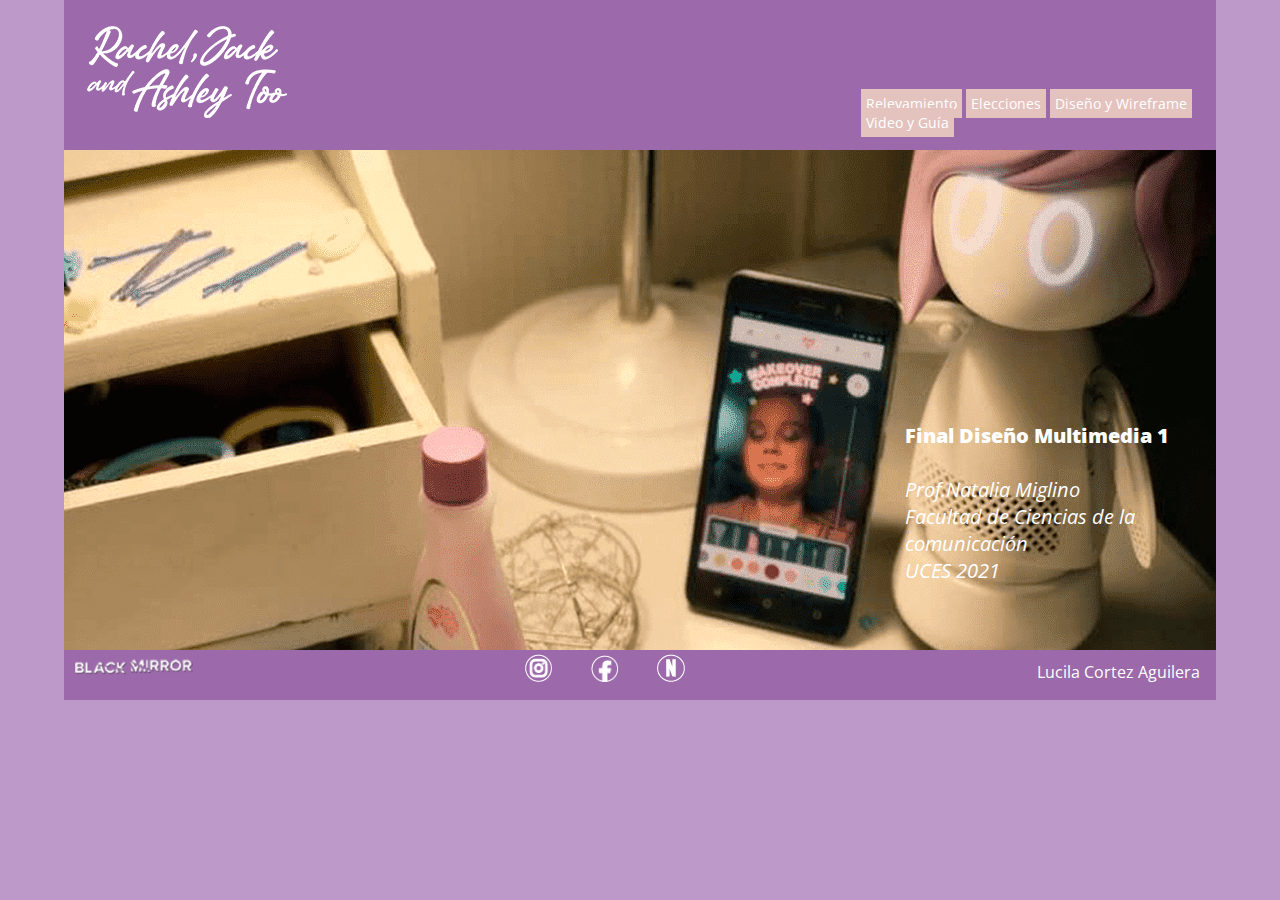
<file: index.html>
<!DOCTYPE html>
<html>
<head>
	<meta charset="utf-8">
	<title>Micrositio</title>
	<link rel="stylesheet" type="text/css" href="estilo1.css">
</head>
<body>
<main id="fondo1">
	<header>
		<a href="index.html">
		<img src="bmlogo.png"> </a>
		<nav>
			<div id="menu">
<ul>
	<li>
		<a href="relevamiento.html">Relevamiento</a></li>

	<li> 
		<a href="elecciones.html">Elecciones</a> </li>

	<li> 
		<a href="wireframeydiseno.html">Diseño y Wireframe</a> </li>

	<li> 
		<a href="video.html">Video y Guía</a></li>
</ul>
</div>

		</nav>
	</header>


	<section>
		<article id="cajatexto">
			<p class="descripcion">

				<h4><strong>Final Diseño Multimedia 1 </strong></h4><br>


                <i> Prof.Natalia Miglino</i><br>
                <i> Facultad de Ciencias de la comunicación</i><br>
                 <i>UCES 2021</i><br>  
				
			</p>
		</article>
	</section>
	<footer>
		<div id="textofooternombre" class="nombre">
			<p id="nombre"> <a href="#">Lucila Cortez Aguilera</a></p>
		</div>
		
		<div id="logoblack">
			<img src="logoblack.png" class="textoblack">
		</div>
		
		<div id="redes">

			<a href="https://www.instagram.com/blackmirror.netflix/" target="_blank"><img src="instagram.png" class="iconos"></a>
			<a href="https://www.facebook.com/BlackMirrorNetflix/" target="_blank"><img src="facebook.png" class="iconos"></a>
            <a href="https://www.netflix.com/ar/" target="_blank"><img src="netflix.png" class="iconos"></a>


		</div>
		
	</footer>
</main>
</body>
</html>
</file>
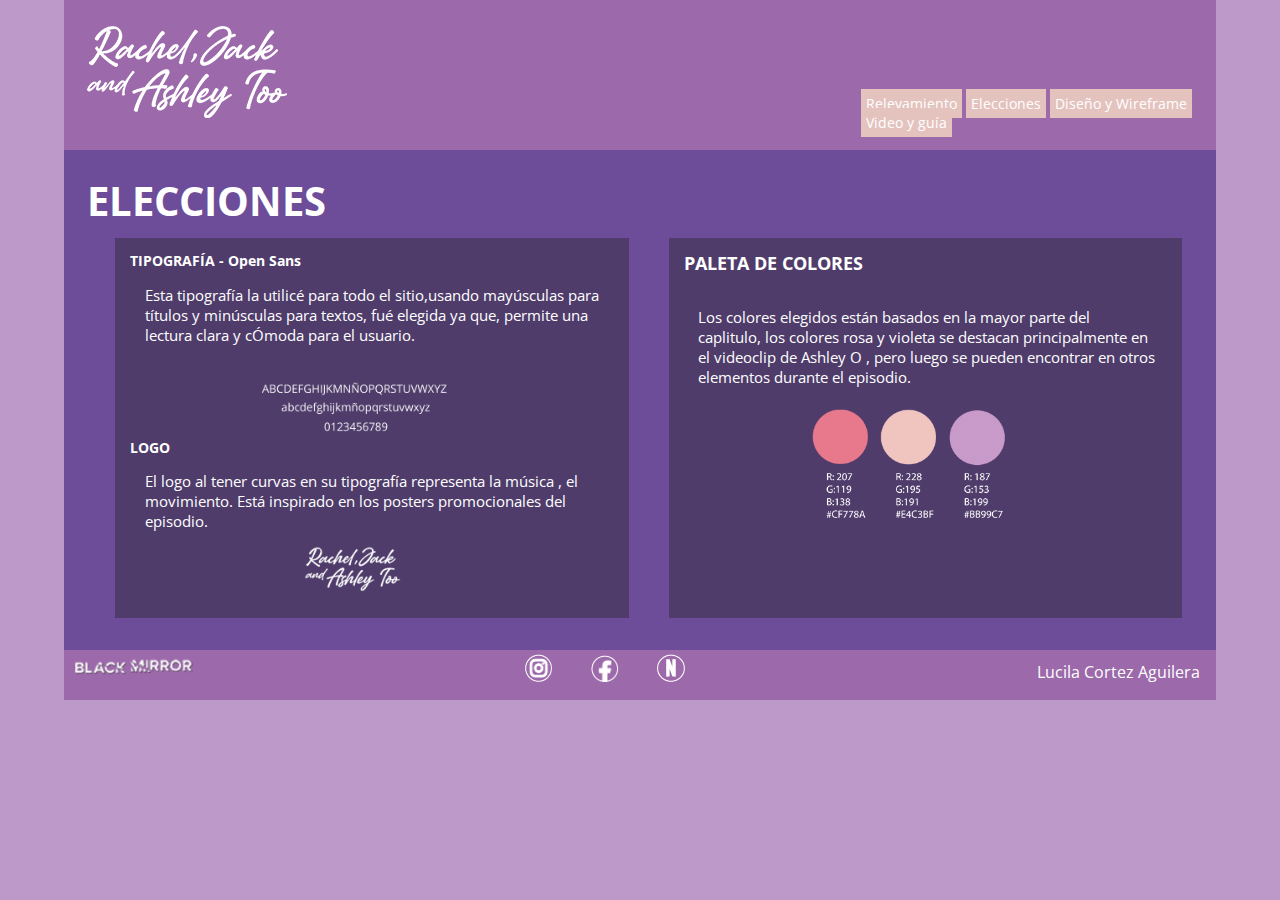
<file: elecciones.html>
<!DOCTYPE html>
<html>
<head>
	<meta charset="utf-8">
	<title> Micrositio</title>
	<link rel="stylesheet" type="text/css" href="estilo1.css">
<body>
<main id="fondodos">
	<header>
		<a href="index.html">
		<img src="bmlogo.png"> </a>
		<nav>
			<div id="menu">
<ul>
	<li>
		<a href="relevamiento.html">Relevamiento</a></li>

	<li> 
		<a href="elecciones.html">Elecciones</a> </li>

	<li> 
		<a href="wireframeydiseno.html">Diseño y Wireframe</a> </li>

	<li> 
		<a href="video.html">Video y guía </a></li>
</ul>
</div>

		</nav>
	</header>


     <section>
           <section>
         <article id="titulos">
            	<h1>ELECCIONES</h1>
                <div id="eleccion">
				  <h3>TIPOGRAFÍA - Open Sans</h3>
				  <p class="info">Esta tipografía la utilicé para todo el sitio,usando mayúsculas para títulos y minúsculas para textos, fué elegida ya que, permite una lectura clara y cÓmoda para el usuario.</p><br>
				  <img src="tipoo.png" class="imagenes">
				  <h3>LOGO</h3>
				  <p class="info">El logo al tener curvas en su tipografía representa la música , el movimiento. Está inspirado en los posters promocionales del episodio.</p>
				  <img src="bmm.png" class="imagenes">
			      </div>
			    <div id="eleccion">
				  <h2>PALETA DE COLORES</h2>
				  <br>
				  <p class="info"> Los colores elegidos están basados en la mayor parte del caplitulo, los colores rosa y violeta se destacan principalmente en el videoclip de Ashley O , pero luego se pueden encontrar en otros elementos durante el episodio. </p>
				  <img src="colores3.png" class="imagenes">
			</div>
		</section>

		
	</section>



	<footer>
		<div id="textofooternombre" class="nombre">
			<p id="nombre"> <a href="#">Lucila Cortez Aguilera</a></p>
		</div>
		
		<div id="logoblack">
			<img src="logoblack.png" class="textoblack">
		</div>
		
		<div id="redes">

			<a href="https://www.instagram.com/blackmirror.netflix/" target="_blank"><img src="instagram.png" class="iconos"></a>
			<a href="https://www.facebook.com/BlackMirrorNetflix/" target="_blank"><img src="facebook.png" class="iconos"></a>
            <a href="https://www.netflix.com/ar/" target="_blank"><img src="netflix.png" class="iconos"></a>


		</div>
		
	</footer>
</main>
</body>
</html>
</file>
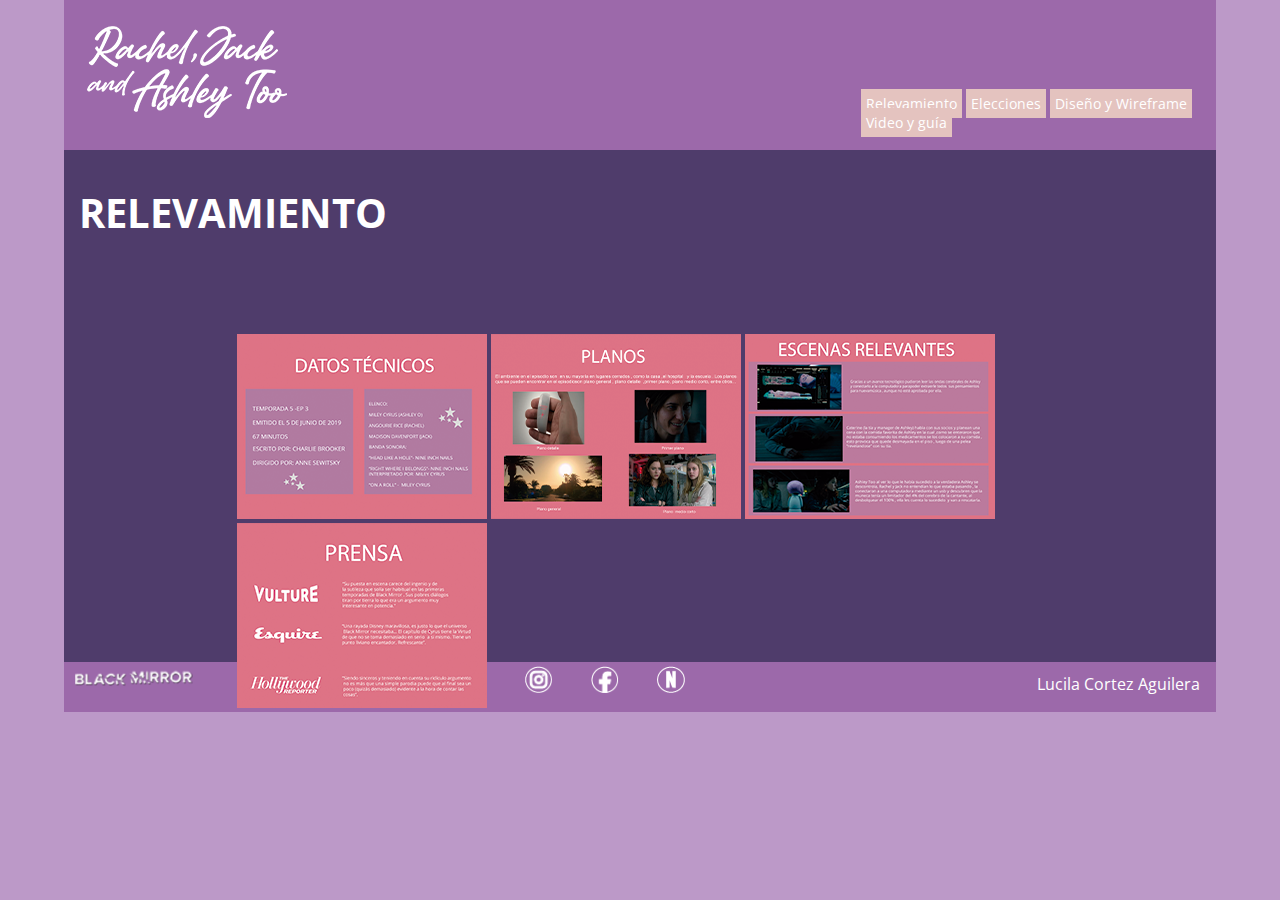
<file: relevamiento.html>
<!DOCTYPE html>
<html>
<head>
	<meta charset="utf-8">
	<title> Micrositio</title>
	<link rel="stylesheet" type="text/css" href="estilo1.css">
	<link rel="stylesheet" type="text/css" href="lightbox.css">
</head>
<body>
<main id="fondouno">
	<header>
		<a href="index.html">
		<img src="bmlogo.png"> </a>
		<nav>
			<div id="menu">
<ul>
	<li>
		<a href="relevamiento.html">Relevamiento</a></li>

	<li> 
		<a href="elecciones.html">Elecciones</a> </li>

	<li> 
		<a href="wireframeydiseno.html">Diseño y Wireframe</a> </li>

	<li> 
		<a href="video.html">Video y guía </a></li>
</ul>
</div>

		</nav>
	</header>
     
     <section>
         <article id="titulos">
            	<h1>RELEVAMIENTO</h1>
            </article>

		<div class="galeria">

<a href="datosb.png" data-lightbox="olivos"data-title= " Ficha técnica con datos del episodio como emisión,banda sonora,elenco,entre otros.">
<img src="datos1.png"></a>

<a href="planosb.png" data-lightbox="olivos"data-title=" Planos que se encuentran en el episodio. ">
<img src="plano1.png"></a>

<a href="escenasb.png" data-lightbox="olivos"data-title="Escenas más relevantes del episodio.">
<img src="escenas1.png"></a>

<a href="prensab.png" data-lightbox="olivos"data-title=" Algunas críticas sobre el episodio por parte de portales estadounidenses">
<img src="prensa1.png"></a>

</div>
		
	</section>

	<footer>
		<div id="textofooternombre" class="nombre">
			<p id="nombre"> <a href="#">Lucila Cortez Aguilera</a></p>
		</div>
		
		<div id="logoblack">
			<img src="logoblack.png" class="textoblack">
		</div>
		
		<div id="redes">

			<a href="https://www.instagram.com/blackmirror.netflix/" target="_blank"><img src="instagram.png" class="iconos"></a>
			<a href="https://www.facebook.com/BlackMirrorNetflix/" target="_blank"><img src="facebook.png" class="iconos"></a>
            <a href="https://www.netflix.com/ar/" target="_blank"><img src="netflix.png" class="iconos"></a>


		</div>
		
	</footer>
</main>
<script src="js/lightbox-plus-jquery.js"></script>
</body>
</html>
</file>
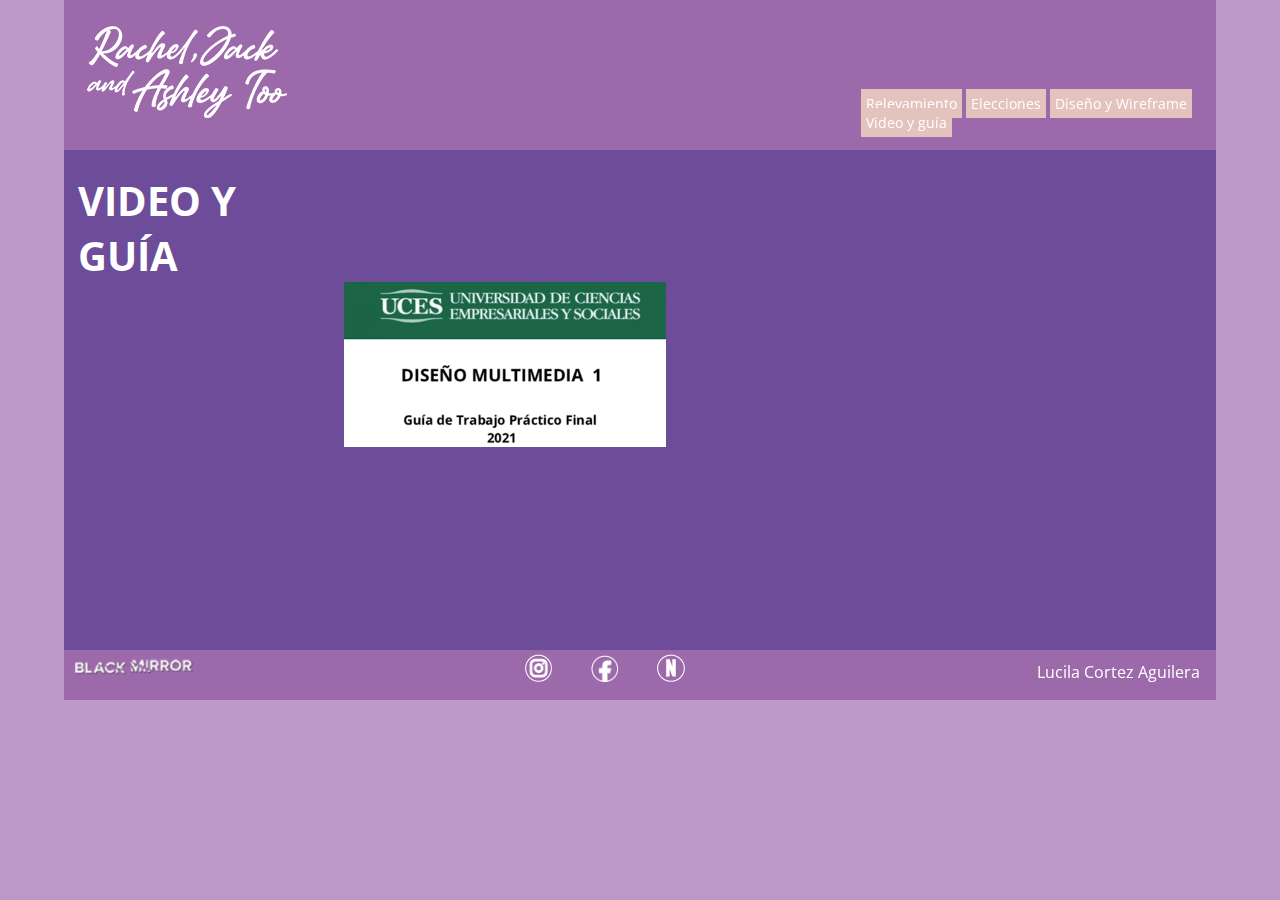
<file: video.html>
<!DOCTYPE html>
<html>
<head>
	<meta charset="utf-8">
	<title> Micrositio</title>
	<link rel="stylesheet" type="text/css" href="estilo1.css">
	<link rel="stylesheet" type="text/css" href="lightbox.css">
</head>
<body>
<main id="fondodos">
	<header>
		<a href="index.html">
		<img src="bmlogo.png"> </a>
		<nav>
			<div id="menu">
<ul>
	<li>
		<a href="relevamiento.html">Relevamiento</a></li>

	<li> 
		<a href="elecciones.html">Elecciones</a> </li>

	<li> 
		<a href="wireframeydiseno.html">Diseño y Wireframe</a> </li>

	<li> 
		<a href="video.html">Video y guía </a></li>
</ul>
</div>

		</nav>
	</header>
     
     <section>
        <article id="titulos2">
            	<h1> VIDEO Y GUÍA </h1>
            </article>

        <div id="videoyguia">
			<br>
			<br>
			<a href="guiatp.pdf" target="_blank">
				<img src="guiaportada.png" class="imagen"></a>
		</div>

		<div id="videoyguia">
			<iframe width="560" height="315" src="https://www.youtube.com/embed/_AG9m3sBs2Y" title="YouTube video player" frameborder="0" allow="accelerometer; autoplay; clipboard-write; encrypted-media; gyroscope; picture-in-picture" allowfullscreen class="video"></iframe>
		</div>
		
	</section>

	<footer>
		<div id="textofooternombre" class="nombre">
			<p id="nombre"> <a href="#">Lucila Cortez Aguilera</a></p>
		</div>
		
		<div id="logoblack">
			<img src="logoblack.png" class="textoblack">
		</div>
		
		<div id="redes">

			<a href="https://www.instagram.com/blackmirror.netflix/" target="_blank"><img src="instagram.png" class="iconos"></a>
			<a href="https://www.facebook.com/BlackMirrorNetflix/" target="_blank"><img src="facebook.png" class="iconos"></a>
            <a href="https://www.netflix.com/ar/" target="_blank"><img src="netflix.png" class="iconos"></a>


		</div>
		
	</footer>
</main>
</body>
</html>
</file>
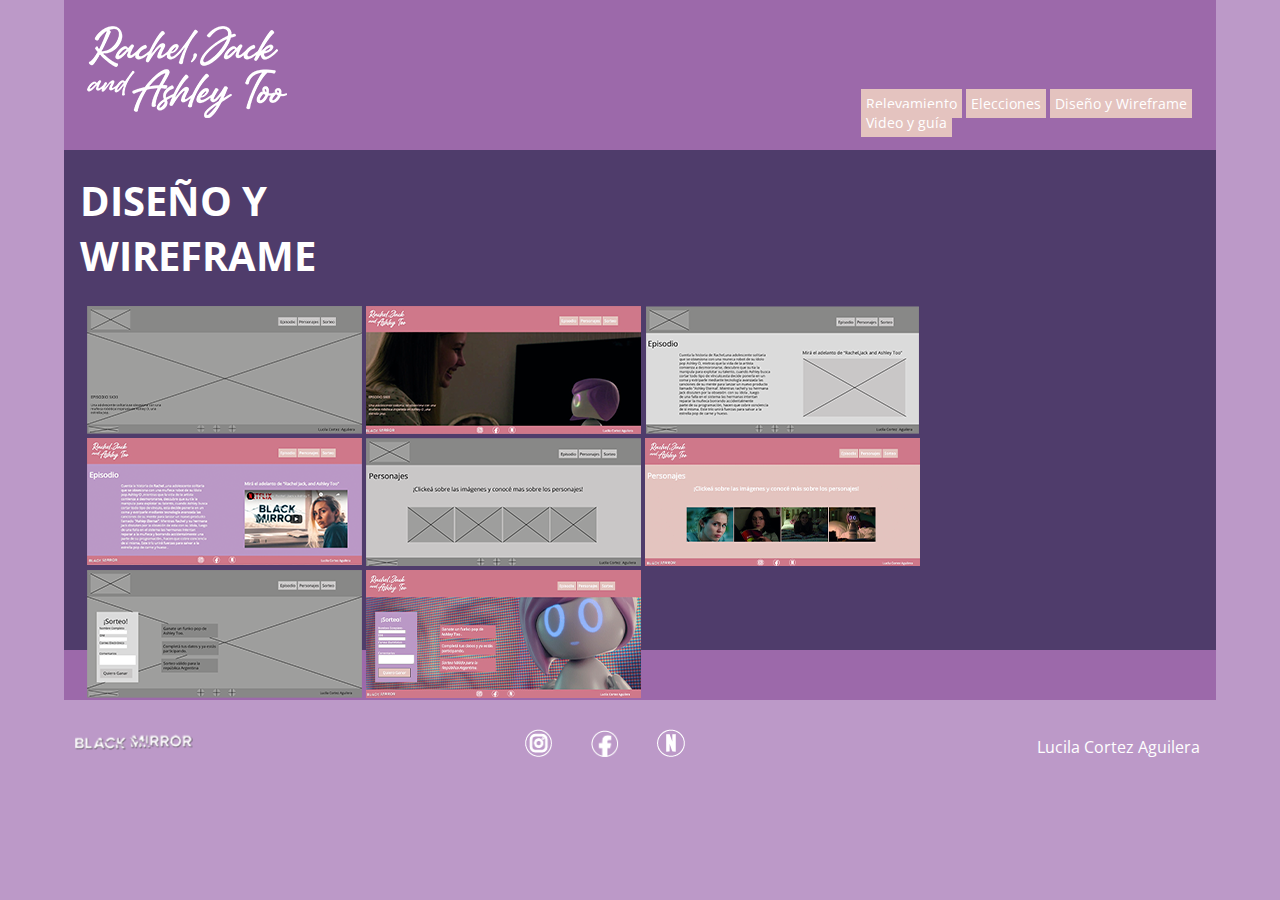
<file: wireframeydiseno.html>
<!DOCTYPE html>
<html>
<head>
	<meta charset="utf-8">
	<title> Micrositio</title>
	<link rel="stylesheet" type="text/css" href="estilo1.css">
	<link rel="stylesheet" type="text/css" href="lightbox.css">
</head>
<body>
<main id="fondouno">
	<header>
		<a href="index.html">
		<img src="bmlogo.png"> </a>
		<nav>
			<div id="menu">
<ul>
	<li>
		<a href="relevamiento.html">Relevamiento</a></li>

	<li> 
		<a href="elecciones.html">Elecciones</a> </li>

	<li> 
		<a href="wireframeydiseno.html">Diseño y Wireframe</a> </li>

	<li> 
		<a href="video.html">Video y guía </a></li>
</ul>
</div>

		</nav>
	</header>
     
     <section>
         <article id="titulos2">
            	<h1> DISEÑO Y WIREFRAME </h1>
            </article>

		<div class="galeria2">

<a href="dis3.png" data-lightbox="olivos"data-title= "wireframe Index ">
<img src="indexdis.png"></a>

<a href="indexb.png" data-lightbox="olivos"data-title=" Diseño Index">
<img src="indexc.png"></a>

<a href="dis1.png" data-lightbox="olivos"data-title="Wireframe episodio">
<img src="epidis.png"></a>

<a href="episodiob.png" data-lightbox="olivos"data-title="Diseño episodio">
<img src="epc.png"></a>

<a href="dis2.png" data-lightbox="olivos"data-title="wireframe personajes">
<img src="personajesdis.png"></a>

<a href="galeriab.png" data-lightbox="olivos"data-title="Diseño personajes">
<img src="personajesc.png"></a>

<a href="dis4.png" data-lightbox="olivos"data-title=" Wireframe Sorteo">
<img src="sorteodis.png"></a>

<a href="sorteob.png" data-lightbox="olivos"data-title="Diseño Sorteo">
<img src="sorteoc.png"></a>



</div>
		
	</section>

	<footer>
		<div id="textofooternombre" class="nombre">
			<p id="nombre"> <a href="#">Lucila Cortez Aguilera</a></p>
		</div>
		
		<div id="logoblack">
			<img src="logoblack.png" class="textoblack">
		</div>
		
		<div id="redes">

			<a href="https://www.instagram.com/blackmirror.netflix/" target="_blank"><img src="instagram.png" class="iconos"></a>
			<a href="https://www.facebook.com/BlackMirrorNetflix/" target="_blank"><img src="facebook.png" class="iconos"></a>
            <a href="https://www.netflix.com/ar/" target="_blank"><img src="netflix.png" class="iconos"></a>


		</div>
		
	</footer>
</main>
<script src="js/lightbox-plus-jquery.js"></script>
</body>
</html>
</file>
<file: estilo1.css>
@import url('https://fonts.googleapis.com/css2?family=Open+Sans&display=swap');
*{
	margin: 0;
	padding: 0;
	box-sizing: border-box;
}


body{
	background-color: #bc99c8;
	background-size: cover;

}

main{
	width: 90%;
	height: 700px;
	margin-left: auto;
	margin-right: auto; 
}

#fondo1{
	background-image: url(fondo6.png); 
	background-size: cover;
  }

#fondouno{
	background-color: #4f3c6b;
	background-size: cover;
  }

#fondodos{
	background-color: #6d4c99;
	background-size: cover;
  }

header{
	width: 100%;
	height: 150px;
	background-color:#9c69aa;
	padding: 2%;
}

nav{
	display: inline;
	padding: 0;
	}

section{
	width: 100%;
	height: 500px;
}

footer{
	width: 100%;
	height: 50px;
	background-color:#9c69aa;
	}
a{
	color: #ffffff;
	text-decoration: none;
}

#cajatexto{
	width: 25%;
	height: 100px;
	float: right;
	margin: 2%;
	margin-top: 70px;
	padding-top: 15%;
	color: #ffffff;
	font-size: 20px;
	font-family: 'Open Sans', sans-serif;
}
 .descripcion{
 	padding: 5%;	
}

#textofooternombre{
	width: 33%;
	height: 50px;
	text-decoration: none;
	color: #ffffff;
    float: right;
	display: inline;
	font-family: 'Open Sans', sans-serif;
}

 .nombre{
	float: left;
	font-size: 16px;
	text-decoration: none;
	color: #ffffff;

}

#logoblack{
	width: 33%;
	height: 50px;
	color: #ffffff;
    float: left;
    margin-top: -3%;
}

.textoblack{
 	width: 31%;
 	margin-left: 3%;
 	margin-top: -10px;
 }

#redes{
width: 30%;
height: 50px;
color: #ffffff;
float: right;
}

.iconos{
 	width: 8%;
 	display: inline;
 	margin-left: 10%;
 	margin-top: 4px;
}

#menu {
 padding: 0;
 margin-left: 70%;
 margin-top: -3%;
 }

#menu li {
 display: inline-block;

 }

#menu li a {
 float: center;
 padding: 5px;
 color:#ffffff;
 background-color: #e4c3bf;
 font-size: 14px;
 text-align: center;
 text-decoration: none;
 font-family: 'Open Sans', sans-serif;
 }




 p {
 	color: #ffffff;
 	padding: 3%;
}

#nombre{
	margin-left:50%;
	text-decoration: none;
	color: #ffffff;

}

h1{
 	color: #ffffff;
 	font-size: 40px;
 	margin-left: 1%;
 	font-family: 'Open Sans', sans-serif;


 }
#titulos{
	color:#ffffff;
	font-size: 5px;
	font-family: 'Open Sans', sans-serif;
	float: left;
	padding-left: 1%;
	margin-top: 2%;
}

#eleccion{
	width: 45%;
	height: 380px;
	background-color: #4f3c6b;
	margin-left: 3.5%;
	margin-right: auto;
	margin-top: 10px;
	padding-left: 15px;
	padding-top: 13px;
	padding-right: 10px;
	float: left;
	font-size: 12px;
}

.imagenes{
	padding-left: 60px;
	width: 80%;
}

.info{
	font-family: 'Open Sans', sans-serif;
	font-size: 15px;
	color: #ffffff;
}

.galeria{
	float:center;
    padding: 15%;
    margin-top: 1%;
}

#titulos2{
	color:#ffffff;
	font-family: 'Open Sans', sans-serif;
	float: left;
	padding-left: 1%;
	margin-top: 2%;
	font-size: 5px;
}	
.galeria2{
	float:left;
    padding: 2%;
  
	}

#videoyguia{
	width: 35%;
	height: 300px;
	float: left;
	margin-top: 15px;
	
}

.imagen{
	width: 80%;
	float: left;
	margin-top: 20%;
}

.video{
	width: 100%;
	float: right;
	margin-top: 20%;
}
</file>
